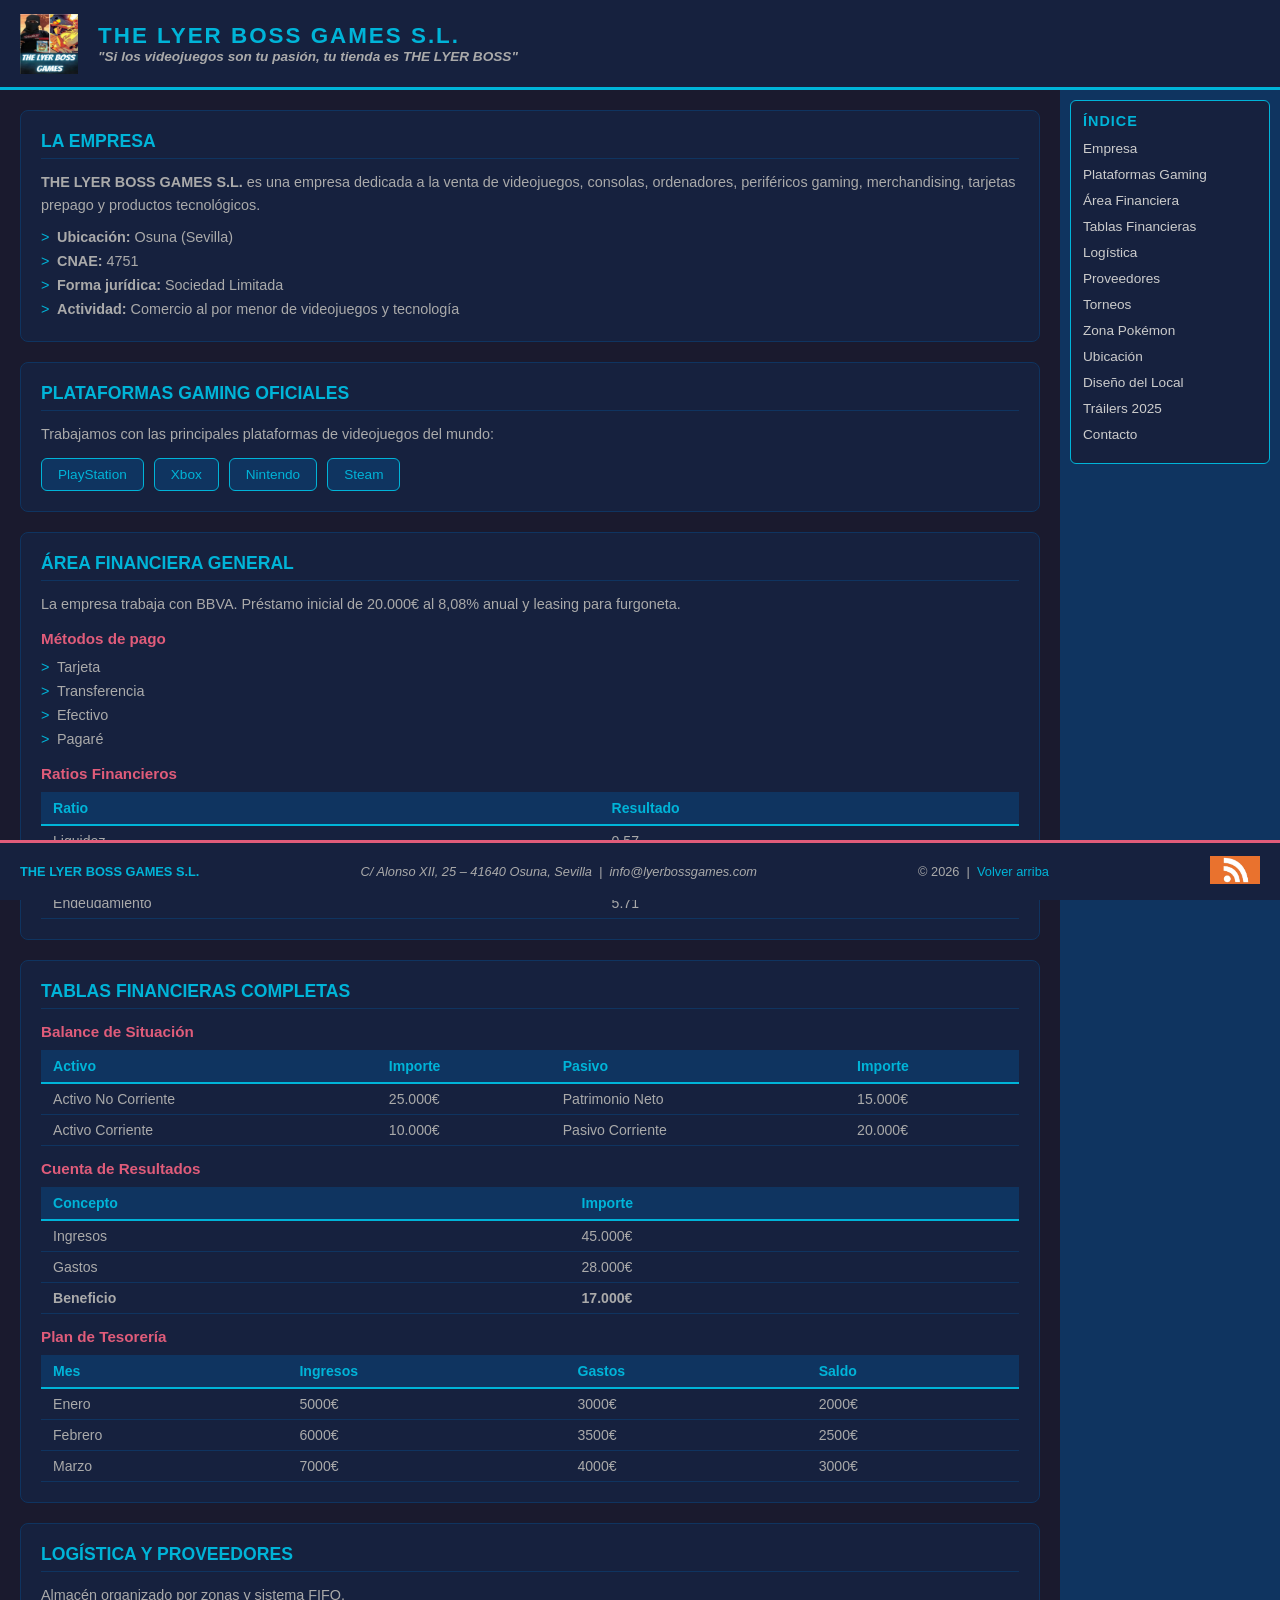
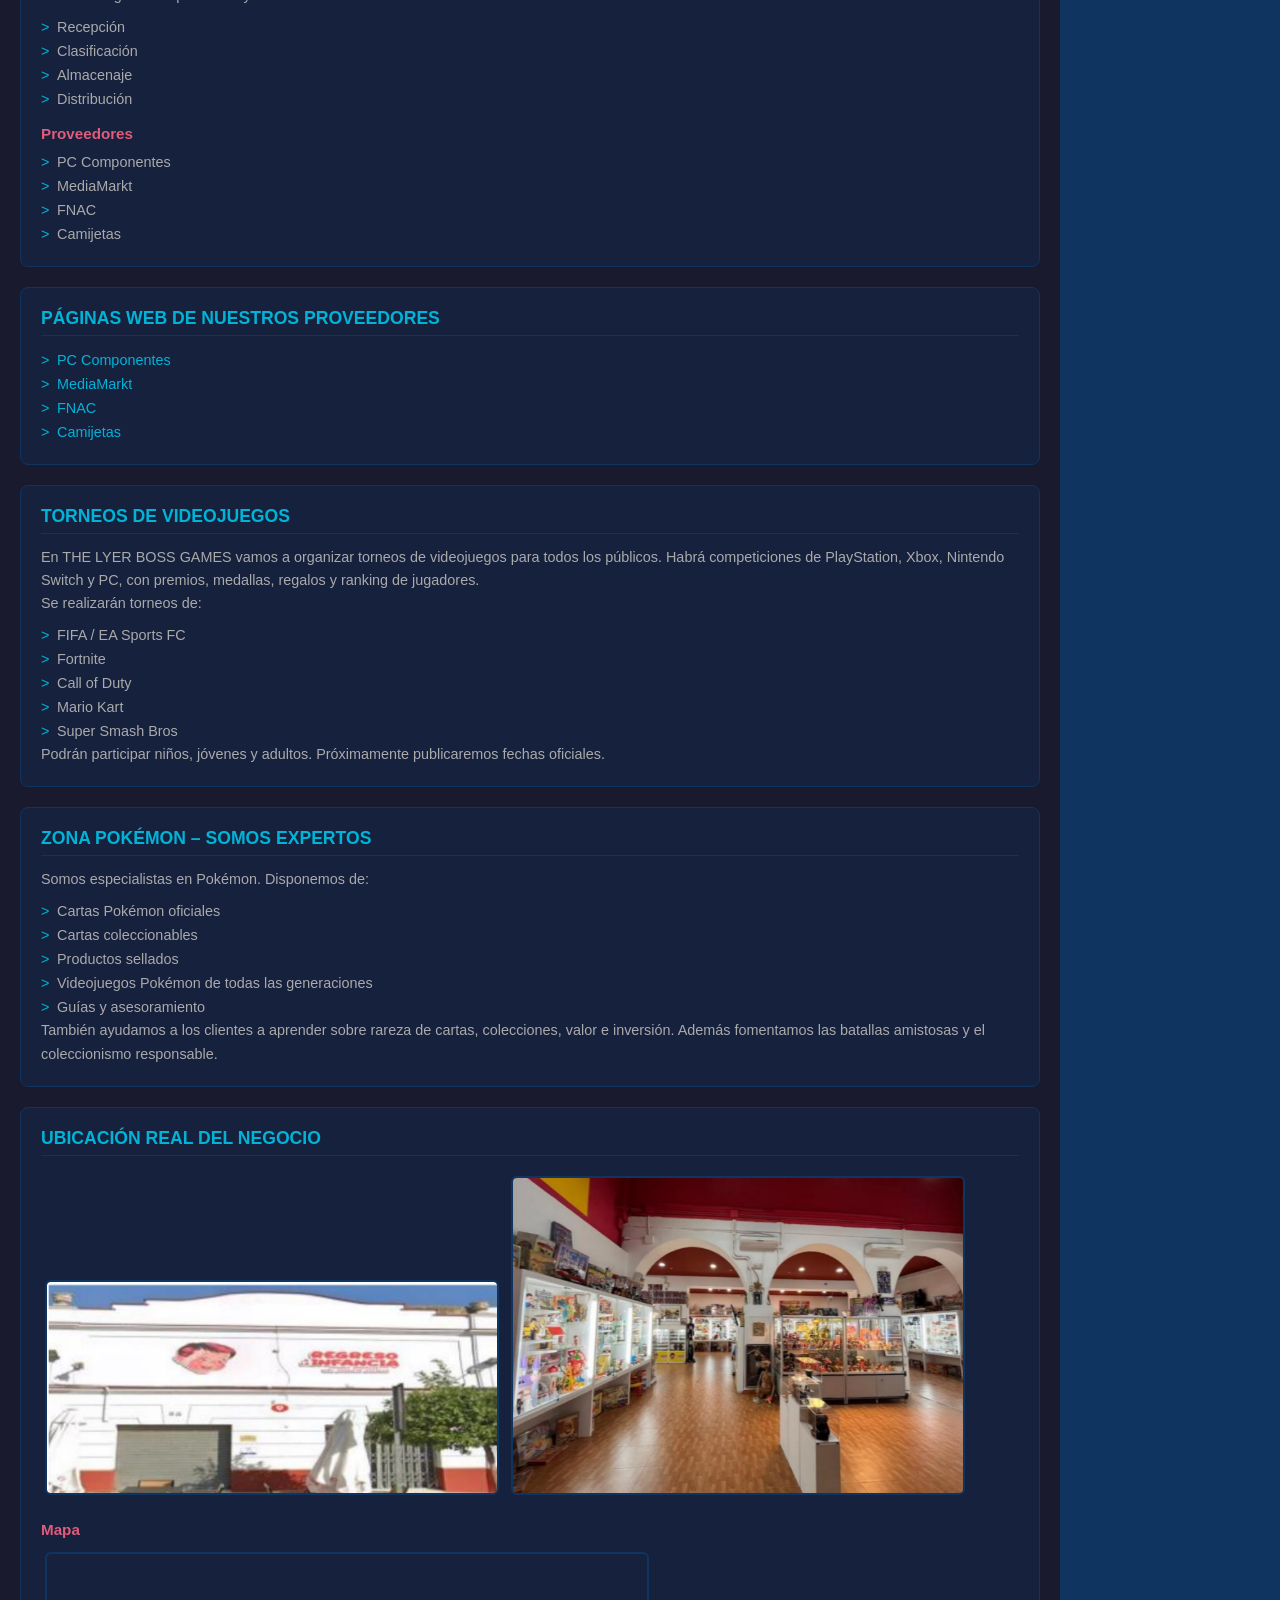
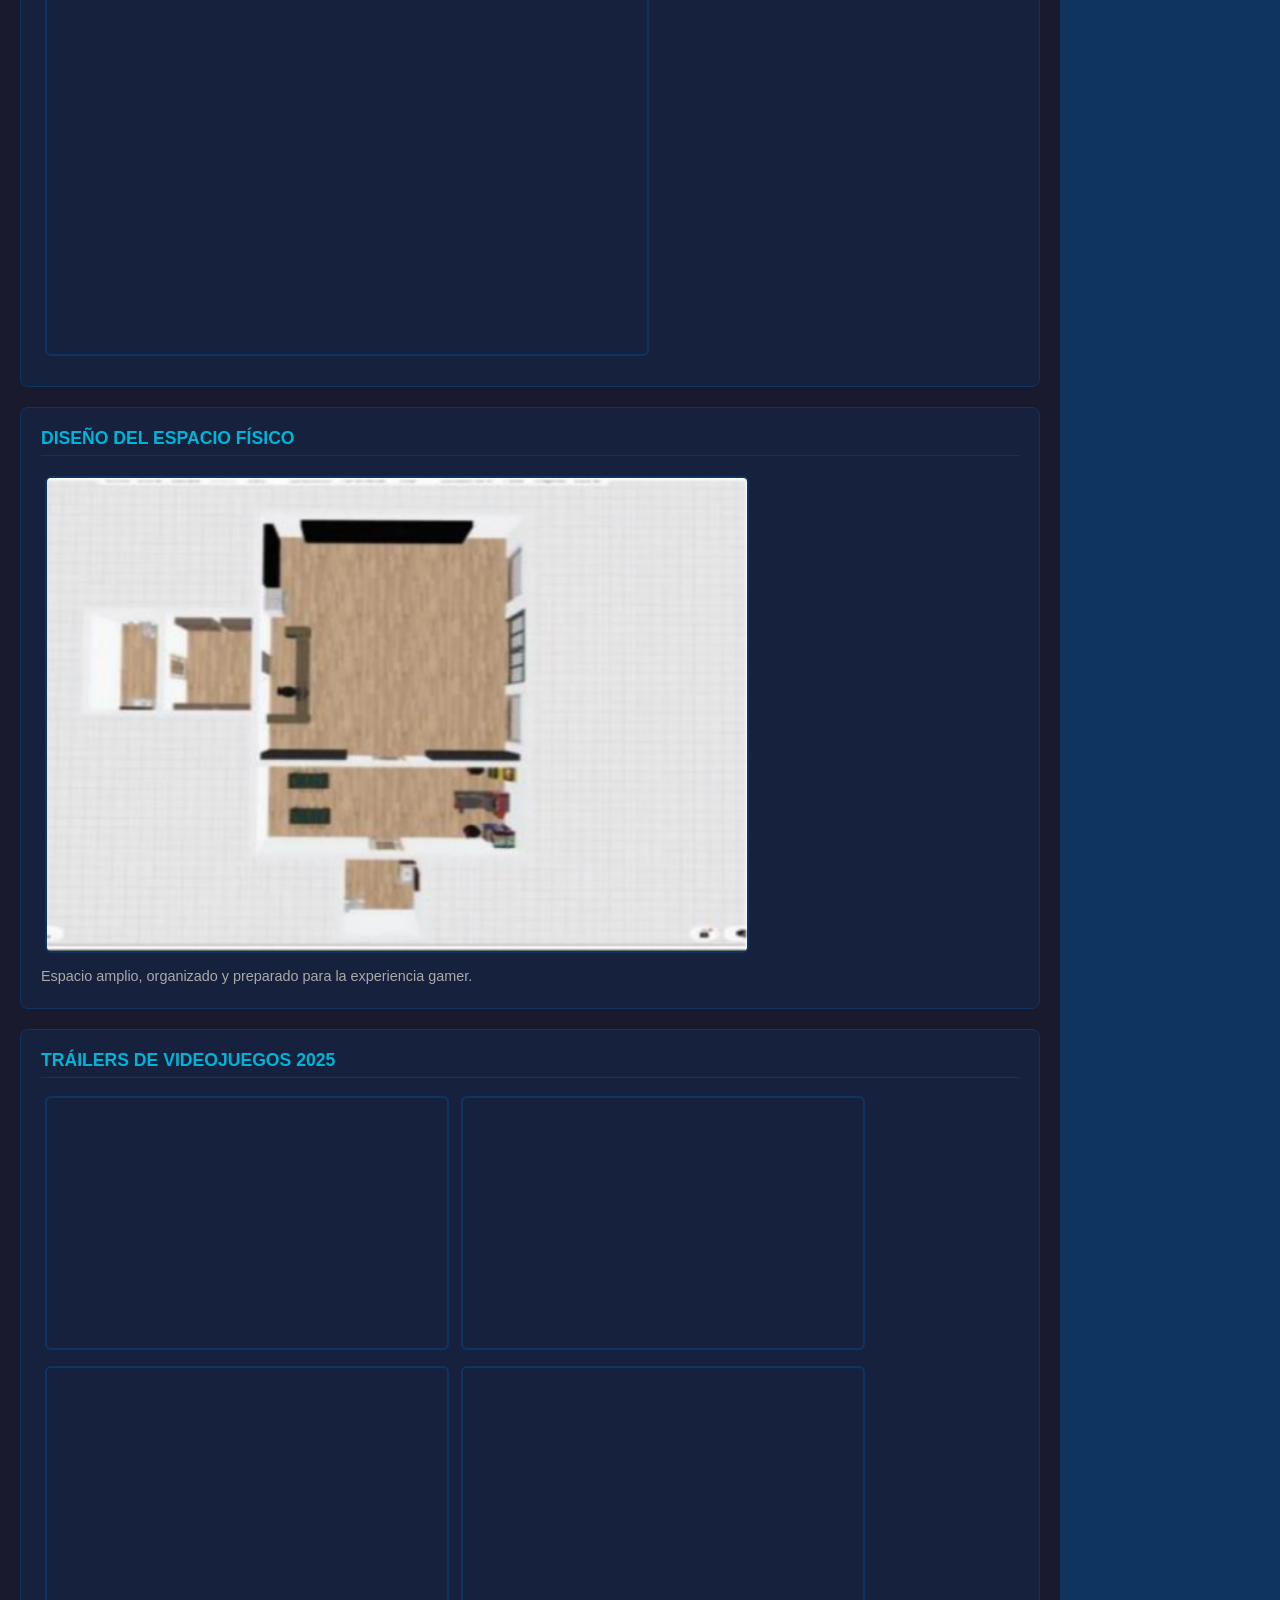
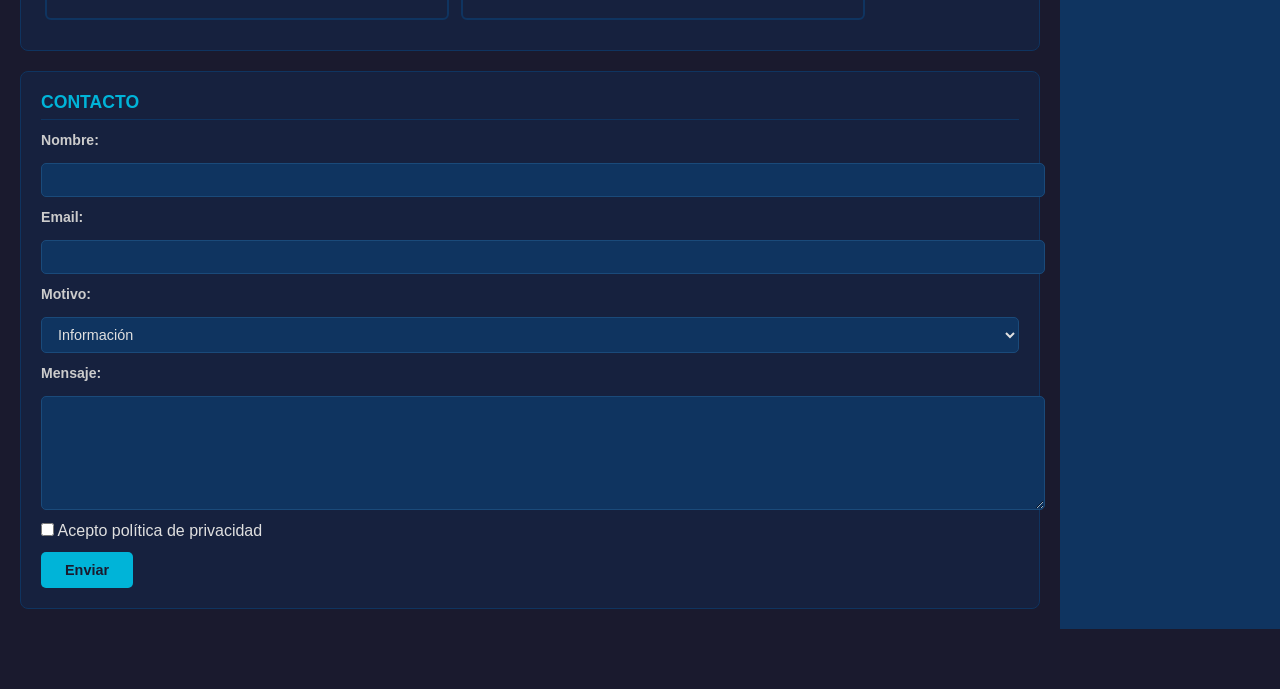
<file: index.html>
<!DOCTYPE html>
<html lang="es">

<head>
    <meta charset="UTF-8">
    <meta name="viewport" content="width=device-width, initial-scale=1.0">
    <title>THE LYER BOSS GAMES - Web Oficial</title>
    <meta name="author" content="José Ortega Delgado">
    <meta name="description" content="Web oficial del proyecto THE LYER BOSS GAMES basada en el TFG">
    <link rel="icon" type="image/png" href="https://cdn-icons-png.flaticon.com/512/3209/3209305.png">
    <link rel="stylesheet" href="styles.css">
</head>

<body>

<header id="inicio">
    <img src="portada.png" alt="Portada THE LYER BOSS GAMES">
    <div>
        <h1>THE LYER BOSS GAMES S.L.</h1>
        <h3>"Si los videojuegos son tu pasión, tu tienda es THE LYER BOSS"</h3>
    </div>
</header>

<aside>
    <nav>
        <h3>Índice</h3>
        <ul>
            <li><a href="#empresa">Empresa</a></li>
            <li><a href="#plataformas">Plataformas Gaming</a></li>
            <li><a href="#financiera">Área Financiera</a></li>
            <li><a href="#tablas_financieras">Tablas Financieras</a></li>
            <li><a href="#logistica">Logística</a></li>
            <li><a href="#proveedores_web">Proveedores</a></li>
            <li><a href="#torneos">Torneos</a></li>
            <li><a href="#pokemon">Zona Pokémon</a></li>
            <li><a href="#ubicacion">Ubicación</a></li>
            <li><a href="#espacio">Diseño del Local</a></li>
            <li><a href="#trailers">Tráilers 2025</a></li>
            <li><a href="#formulario">Contacto</a></li>
        </ul>
    </nav>
</aside>

<main>

    <section id="empresa">
        <h2>La Empresa</h2>
        <p><b>THE LYER BOSS GAMES S.L.</b> es una empresa dedicada a la venta de videojuegos, consolas,
        ordenadores, periféricos gaming, merchandising, tarjetas prepago y productos tecnológicos.</p>
        <ul>
            <li><b>Ubicación:</b> Osuna (Sevilla)</li>
            <li><b>CNAE:</b> 4751</li>
            <li><b>Forma jurídica:</b> Sociedad Limitada</li>
            <li><b>Actividad:</b> Comercio al por menor de videojuegos y tecnología</li>
        </ul>
    </section>

    <section id="plataformas">
        <h2>Plataformas Gaming Oficiales</h2>
        <p>Trabajamos con las principales plataformas de videojuegos del mundo:</p>
        <ul>
            <li><a href="https://www.playstation.com" target="_blank">PlayStation</a></li>
            <li><a href="https://www.xbox.com" target="_blank">Xbox</a></li>
            <li><a href="https://www.nintendo.es" target="_blank">Nintendo</a></li>
            <li><a href="https://store.steampowered.com" target="_blank">Steam</a></li>
        </ul>
    </section>

    <section id="financiera">
        <h2>Área Financiera General</h2>
        <p>La empresa trabaja con BBVA. Préstamo inicial de 20.000€ al 8,08% anual y leasing para furgoneta.</p>

        <h3>Métodos de pago</h3>
        <ul>
            <li>Tarjeta</li>
            <li>Transferencia</li>
            <li>Efectivo</li>
            <li>Pagaré</li>
        </ul>

        <h3>Ratios Financieros</h3>
        <table>
            <thead>
                <tr>
                    <th>Ratio</th><th>Resultado</th>
                </tr>
            </thead>
            <tbody>
                <tr><td>Liquidez</td><td>0.57</td></tr>
                <tr><td>Solvencia</td><td>1.75</td></tr>
                <tr><td>Endeudamiento</td><td>5.71</td></tr>
            </tbody>
        </table>
    </section>

    <section id="tablas_financieras">
        <h2>Tablas Financieras Completas</h2>

        <h3>Balance de Situación</h3>
        <table>
            <thead>
                <tr>
                    <th>Activo</th><th>Importe</th><th>Pasivo</th><th>Importe</th>
                </tr>
            </thead>
            <tbody>
                <tr><td>Activo No Corriente</td><td>25.000€</td><td>Patrimonio Neto</td><td>15.000€</td></tr>
                <tr><td>Activo Corriente</td><td>10.000€</td><td>Pasivo Corriente</td><td>20.000€</td></tr>
            </tbody>
        </table>

        <h3>Cuenta de Resultados</h3>
        <table>
            <thead>
                <tr>
                    <th>Concepto</th><th>Importe</th>
                </tr>
            </thead>
            <tbody>
                <tr><td>Ingresos</td><td>45.000€</td></tr>
                <tr><td>Gastos</td><td>28.000€</td></tr>
                <tr><td><b>Beneficio</b></td><td><b>17.000€</b></td></tr>
            </tbody>
        </table>

        <h3>Plan de Tesorería</h3>
        <table>
            <thead>
                <tr>
                    <th>Mes</th><th>Ingresos</th><th>Gastos</th><th>Saldo</th>
                </tr>
            </thead>
            <tbody>
                <tr><td>Enero</td><td>5000€</td><td>3000€</td><td>2000€</td></tr>
                <tr><td>Febrero</td><td>6000€</td><td>3500€</td><td>2500€</td></tr>
                <tr><td>Marzo</td><td>7000€</td><td>4000€</td><td>3000€</td></tr>
            </tbody>
        </table>
    </section>

    <section id="logistica">
        <h2>Logística y Proveedores</h2>
        <p>Almacén organizado por zonas y sistema FIFO.</p>
        <ul>
            <li>Recepción</li>
            <li>Clasificación</li>
            <li>Almacenaje</li>
            <li>Distribución</li>
        </ul>

        <h3>Proveedores</h3>
        <ul>
            <li>PC Componentes</li>
            <li>MediaMarkt</li>
            <li>FNAC</li>
            <li>Camijetas</li>
        </ul>
    </section>

    <section id="proveedores_web">
        <h2>Páginas Web de Nuestros Proveedores</h2>
        <ul>
            <li><a href="https://www.pccomponentes.com" target="_blank">PC Componentes</a></li>
            <li><a href="https://www.mediamarkt.es" target="_blank">MediaMarkt</a></li>
            <li><a href="https://www.fnac.es" target="_blank">FNAC</a></li>
            <li><a href="https://camijetas.com" target="_blank">Camijetas</a></li>
        </ul>
    </section>

    <section id="torneos">
        <h2>Torneos de Videojuegos</h2>
        <p>En THE LYER BOSS GAMES vamos a organizar torneos de videojuegos para todos los públicos.
        Habrá competiciones de PlayStation, Xbox, Nintendo Switch y PC, con premios, medallas,
        regalos y ranking de jugadores.</p>
        <p>Se realizarán torneos de:</p>
        <ul>
            <li>FIFA / EA Sports FC</li>
            <li>Fortnite</li>
            <li>Call of Duty</li>
            <li>Mario Kart</li>
            <li>Super Smash Bros</li>
        </ul>
        <p>Podrán participar niños, jóvenes y adultos. Próximamente publicaremos fechas oficiales.</p>
    </section>

    <section id="pokemon">
        <h2>Zona Pokémon – Somos Expertos</h2>
        <p>Somos especialistas en Pokémon. Disponemos de:</p>
        <ul>
            <li>Cartas Pokémon oficiales</li>
            <li>Cartas coleccionables</li>
            <li>Productos sellados</li>
            <li>Videojuegos Pokémon de todas las generaciones</li>
            <li>Guías y asesoramiento</li>
        </ul>
        <p>También ayudamos a los clientes a aprender sobre rareza de cartas, colecciones,
        valor e inversión. Además fomentamos las batallas amistosas y el coleccionismo responsable.</p>
    </section>

    <section id="ubicacion">
        <h2>Ubicación Real del Negocio</h2>
        <img src="regreso infancia.png" width="450" alt="Local comercial de The Lyer Boss Games - vista exterior">
        <img src="regreso infancia 2.png" width="450" alt="Local comercial de The Lyer Boss Games - segunda vista">

        <h3>Mapa</h3>
        <iframe width="600" height="400"
        src="https://www.google.com/maps?q=C%2F%20Alonso%20XII%2025%2041640%20Osuna%20Sevilla&output=embed"></iframe>
    </section>

    <section id="espacio">
        <h2>Diseño del Espacio Físico</h2>
        <img src="espacio.png" width="700" alt="Diseño del espacio físico de la tienda The Lyer Boss Games">
        <p>Espacio amplio, organizado y preparado para la experiencia gamer.</p>
    </section>

    <section id="trailers">
        <h2>Tráilers de Videojuegos 2025</h2>
        <iframe width="400" height="250" src="https://www.youtube.com/embed/-pypgiZ-PfI" allowfullscreen></iframe>
        <iframe width="400" height="250" src="https://www.youtube.com/embed/JStAYvbeSHc" allowfullscreen></iframe>
        <iframe width="400" height="250" src="https://www.youtube.com/embed/6XGeJwsUP9c" allowfullscreen></iframe>
        <iframe width="400" height="250" src="https://www.youtube.com/embed/g8MDQRe5b7s" allowfullscreen></iframe>
    </section>

    <section id="formulario">
        <h2>Contacto</h2>
        <form>
            <label>Nombre:</label>
            <input type="text" required>

            <label>Email:</label>
            <input type="email">

            <label>Motivo:</label>
            <select>
                <option>Información</option>
                <option>Pedido</option>
                <option>Devolución</option>
            </select>

            <label>Mensaje:</label>
            <textarea rows="6" cols="50"></textarea>

            <div>
                <input type="checkbox"> Acepto política de privacidad
            </div>

            <input type="submit" value="Enviar">
        </form>
    </section>

</main>

<footer>
    <h4>THE LYER BOSS GAMES S.L.</h4>
    <address>C/ Alonso XII, 25 – 41640 Osuna, Sevilla &nbsp;|&nbsp; info@lyerbossgames.com</address>
    <p>&copy; 2026 &nbsp;|&nbsp; <a href="#inicio">Volver arriba</a></p>
        <a href="pagweb.rss" target="_blank"><img src="650_1200.jpg" alt="Canal RSS - Novedades THE LYER BOSS GAMES" width="50"></a>
</footer>

</body>
</html>
</file>
<file: styles.css>
* {
    margin: 0px;
    padding: 0px;
}/*BODY*/

body {
    display: grid;
    grid-template-columns: 1fr 220px;
    grid-template-rows: 90px 1fr 60px;
    font-family: Arial, sans-serif;
    background-color: #1a1a2e;
    color: #e0e0e0;
}

/* HEADER*/
header {
    background-color: #16213e;
    grid-column: 1 / 3;
    grid-row: 1 / 2;
    position: sticky;
    top: 0px;
    z-index: 100;
    border-bottom: 3px solid #00b4d8;
    padding: 10px 20px;
    display: flex;
    align-items: center;
    gap: 20px;
}

header img {
    height: 60px;
}

header h1 {
    font-size: 1.4rem;
    color: #00b4d8;
    letter-spacing: 2px;
}

header h3 {
    font-size: 0.85rem;
    color: #aaaaaa;
    font-style: italic;
}

/*ASIDE con nav*/
aside {
    background-color: #0f3460;
    grid-column: 2 / 3;
    grid-row: 2 / 3;
    padding: 10px;
}

aside nav {
    position: sticky;
    top: 90px;
    background-color: #16213e;
    border: 1px solid #00b4d8;
    border-radius: 6px;
    padding: 12px;
    z-index: 2;
}

aside nav h3 {
    color: #00b4d8;
    font-size: 0.9rem;
    margin-bottom: 10px;
    text-transform: uppercase;
    letter-spacing: 1px;
}

aside nav ul {
    list-style: none;
    padding: 0;
}

aside nav ul li {
    margin-bottom: 8px;
}

aside nav ul li a {
    color: #cccccc;
    text-decoration: none;
    font-size: 0.85rem;
}

aside nav ul li a:hover {
    color: #00b4d8;
    text-decoration: underline;
}

/*MAIN*/
main {
    background-color: #1a1a2e;
    grid-column: 1 / 2;
    grid-row: 2 / 3;
}

main section {
    background-color: #16213e;
    margin: 20px;
    padding: 20px;
    border: 1px solid #0f3460;
    border-radius: 8px;
}

main section:hover {
    border-color: #00b4d8;
    background-color: #1b2a45;
}

main section h2 {
    font-size: 1.1rem;
    color: #00b4d8;
    margin-bottom: 12px;
    border-bottom: 1px solid #0f3460;
    padding-bottom: 6px;
    text-transform: uppercase;
}

main section h3 {
    color: #e05c7a;
    font-size: 0.95rem;
    margin: 14px 0 8px;
}

main section p {
    font-size: 0.9rem;
    color: #aaaaaa;
    line-height: 1.6;
}

main section ul {
    list-style: none;
    padding-left: 0;
    margin-top: 8px;
}

main section ul li {
    padding: 4px 0 4px 16px;
    font-size: 0.9rem;
    color: #aaaaaa;
    position: relative;
}

main section ul li::before {
    content: ">";
    color: #00b4d8;
    position: absolute;
    left: 0;
}

main section ul li a {
    color: #00b4d8;
    text-decoration: none;
}

main section ul li a:hover {
    color: #e05c7a;
}

/*  PLATAFORMAS tengo que meterlas en fila usando el flex*/
#plataformas ul {
    display: flex;
    flex-wrap: wrap;
    gap: 10px;
    margin-top: 12px;
}

#plataformas ul li {
    background-color: #0f3460;
    border: 1px solid #00b4d8;
    border-radius: 6px;
    padding: 8px 16px;
    font-size: 0.85rem;
}

#plataformas ul li::before {
    display: none;
}

/*TABLAS*/
table {
    width: 100%;
    border-collapse: collapse;
    margin-top: 10px;
    font-size: 0.88rem;
}

table thead tr {
    background-color: #0f3460;
}

table th {
    color: #00b4d8;
    padding: 8px 12px;
    text-align: left;
    border-bottom: 2px solid #00b4d8;
}

table td {
    padding: 7px 12px;
    border-bottom: 1px solid #0f3460;
    color: #aaaaaa;
}

table tbody tr:hover {
    background-color: #1b2a45;
}

/*IMÁGENES*/
main section img {
    max-width: 100%;
    height: auto;
    border: 2px solid #0f3460;
    border-radius: 6px;
    margin: 8px 4px;
    display: inline-block;
}

main section img:hover {
    border-color: #00b4d8;
    box-shadow: 0 0 12px rgba(0, 180, 216, 0.4);
}

/*IFRAMES*/
iframe {
    border: 2px solid #0f3460;
    border-radius: 6px;
    margin: 6px 4px;
    max-width: 100%;
}

iframe:hover {
    border-color: #e05c7a;
}

/*FORMULARIO*/
form {
    display: flex;
    flex-direction: column;
    gap: 12px;
}

form label {
    font-size: 0.88rem;
    color: #cccccc;
    font-weight: bold;
    margin-bottom: 3px;
    display: block;
}

form input[type="text"],
form input[type="email"],
form select,
form textarea {
    width: 100%;
    background-color: #0f3460;
    color: #e0e0e0;
    border: 1px solid #1a4a7a;
    border-radius: 5px;
    padding: 8px 12px;
    font-size: 0.9rem;
    outline: none;
}

/* AÑADO EL FOCO EN EL FORMULARIO */
form input[type="text"]:focus,
form input[type="email"]:focus,
form select:focus,
form textarea:focus {
    border-color: #00b4d8;
    background-color: #143560;
}

form input[type="submit"] {
    background-color: #00b4d8;
    color: #1a1a2e;
    border: none;
    border-radius: 5px;
    padding: 10px 24px;
    font-size: 0.9rem;
    font-weight: bold;
    cursor: pointer;
    width: fit-content;
}

form input[type="submit"]:hover {
    background-color: #e05c7a;
}

/*FOOTER*/
footer {
    background-color: #16213e;
    grid-column: 1 / 3;
    grid-row: 3 / 4;
    position: sticky;
    bottom: 0px;
    z-index: 100;
    border-top: 3px solid #e05c7a;
    padding: 10px 20px;
    display: flex;
    align-items: center;
    justify-content: space-between;
    font-size: 0.8rem;
    color: #aaaaaa;
}

footer h4 {
    color: #00b4d8;
}

footer a {
    color: #00b4d8;
    text-decoration: none;
}

footer a:hover {
    color: #e05c7a;
}

/*RESPONSIVE PARA VERLO EN EL MÓVIL*/
@media (max-width: 768px) {

    body {
        grid-template-columns: 1fr;
        grid-template-rows: auto auto 1fr auto;
    }

    header {
        grid-column: 1 / 2;
        flex-direction: column;
        text-align: center;
        height: auto;
        padding: 12px;
    }

    aside {
        grid-column: 1 / 2;
        grid-row: 2 / 3;
    }

    aside nav {
        position: static;
    }

    aside nav ul {
        display: flex;
        flex-wrap: wrap;
        gap: 6px;
    }

    main {
        grid-column: 1 / 2;
        grid-row: 3 / 4;
    }

    footer {
        grid-column: 1 / 2;
        grid-row: 4 / 5;
        flex-direction: column;
        text-align: center;
        gap: 4px;
        height: auto;
    }

    #plataformas ul {
        flex-direction: column;
    }

    main section img {
        width: 100% !important;
        display: block;
        margin: 6px 0;
    }

    iframe {
        width: 100% !important;
        height: 200px;
    }
}
</file>
